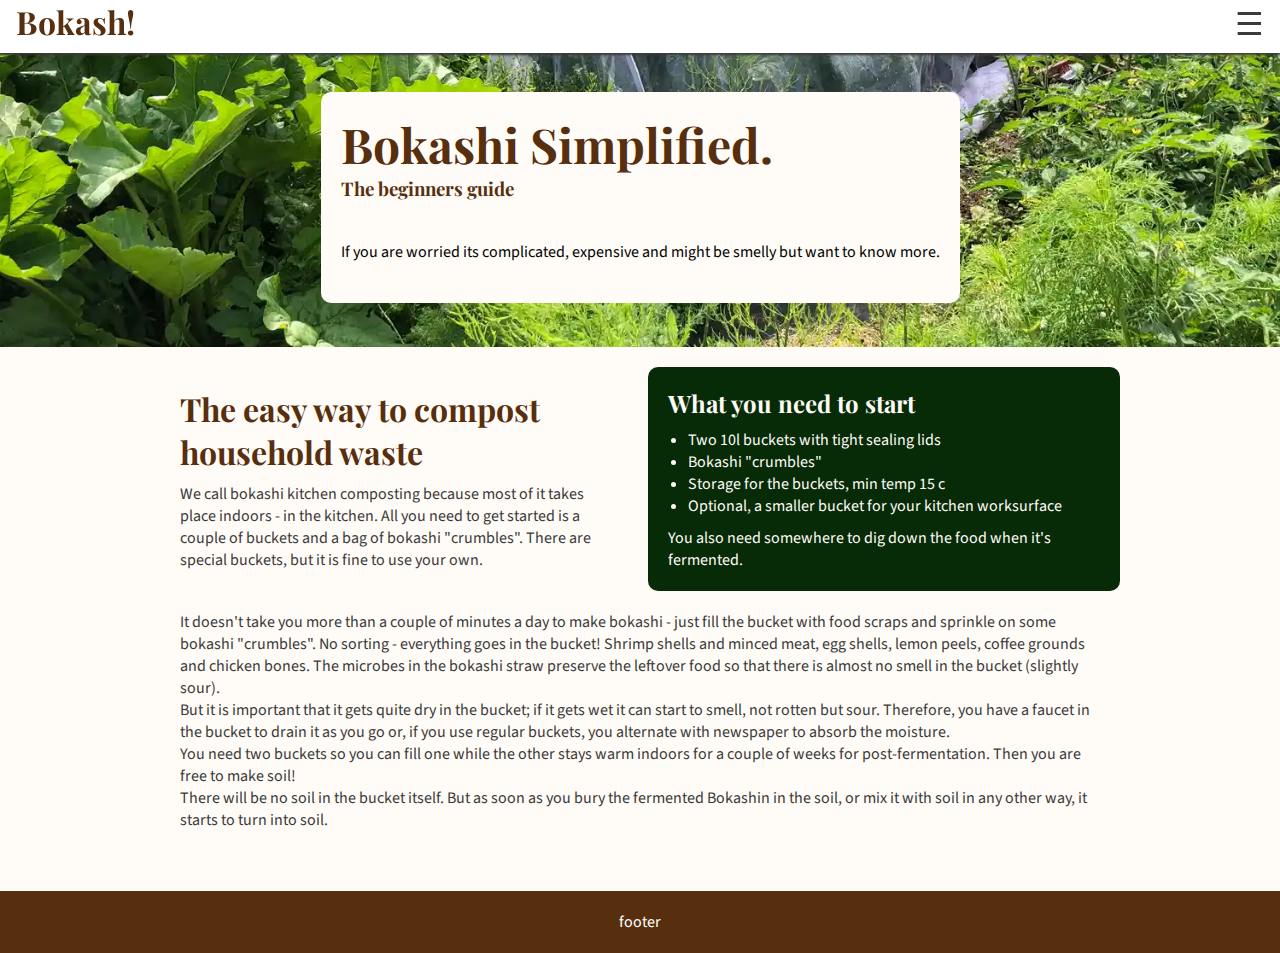
<file: index.html>
<!DOCTYPE html>
<html lang="en">
<head>
    <meta charset="UTF-8">
    <meta name="viewport" content="width=device-width, initial-scale=1.0">
    <title>Bokashi</title>
    <link rel="stylesheet" href="assets/css/style.css">
</head>
<body>
    <!-- Header section -->
    <header>
        <a href="index.html">
            <h1 id="logo">Bokash!</h1>
        </a>
        <input type="checkbox" id="nav-toggle" name="nav-toggle">
        <label for="nav-toggle" class="nav-toggle-label">&#9776;</label>
        <nav>
            <ul id="menu">
                <li><a href="index.html" class="active">Home</a></li>
                <li><a href="guide.html">Guide</a></li>
                <li><a href="contact.html">Contact</a></li>
            </ul>
        </nav>
    </header>
    <!-- Main content -->
    <main>
        <!-- Hero -->
        <section id="hero">                   
            <div class="hero-text">
                <a href="#intro-bokashi">  
                   <h1>Bokashi Simplified.</h1>
                   <h3>The beginners guide</h3>
                   <p>If you are worried its complicated, expensive and might be smelly but want to know more.</p>
                </a>
            </div>
              
        </section>
        <!-- Why Bokashi -->
        <section id="intro-bokashi">
            <div class="intro-flex">
                <div id="intro">
                    <h1>The easy way to compost household waste</h1>
                    <!-- temp place holder text -->
                    <p>We call bokashi kitchen composting because most of it takes place indoors - in the kitchen. All you need to get started is a couple of buckets and a bag of bokashi "crumbles". There are special buckets, but it is fine to use your own.</p>
                </div>

                <div id="green-box">
                    <h2>What you need to start</h2>
                    <ul>
                        <li>Two 10l buckets with tight sealing lids</li>
                        <li>Bokashi "crumbles"</li>
                        <li>Storage for the buckets, min temp 15 c</li>
                        <li>Optional, a smaller bucket for your kitchen worksurface</li>
                    </ul>
                    <p>You also need somewhere to dig down the food when it's fermented.</p>
                </div>
            </div>

            <div class="text">
                <p>It doesn't take you more than a couple of minutes a day to make bokashi - just fill the bucket with food scraps and sprinkle on some bokashi "crumbles". No sorting - everything goes in the bucket! Shrimp shells and minced meat, egg shells, lemon peels, coffee grounds and chicken bones. The microbes in the bokashi straw preserve the leftover food so that there is almost no smell in the bucket (slightly sour).</p>
                <p>But it is important that it gets quite dry in the bucket; if it gets wet it can start to smell, not rotten but sour. Therefore, you have a faucet in the bucket to drain it as you go or, if you use regular buckets, you alternate with newspaper to absorb the moisture.</p>
                <p>You need two buckets so you can fill one while the other stays warm indoors for a couple of weeks for post-fermentation. Then you are free to make soil!</p>

                <p>There will be no soil in the bucket itself. But as soon as you bury the fermented Bokashin in the soil, or mix it with soil in any other way, it starts to turn into soil.</p>
            </div>
        </section>
    </main>
    <footer>
        <section id="social-networks">
            footer
        </section>
    </footer>

</body>
</html>
</file>
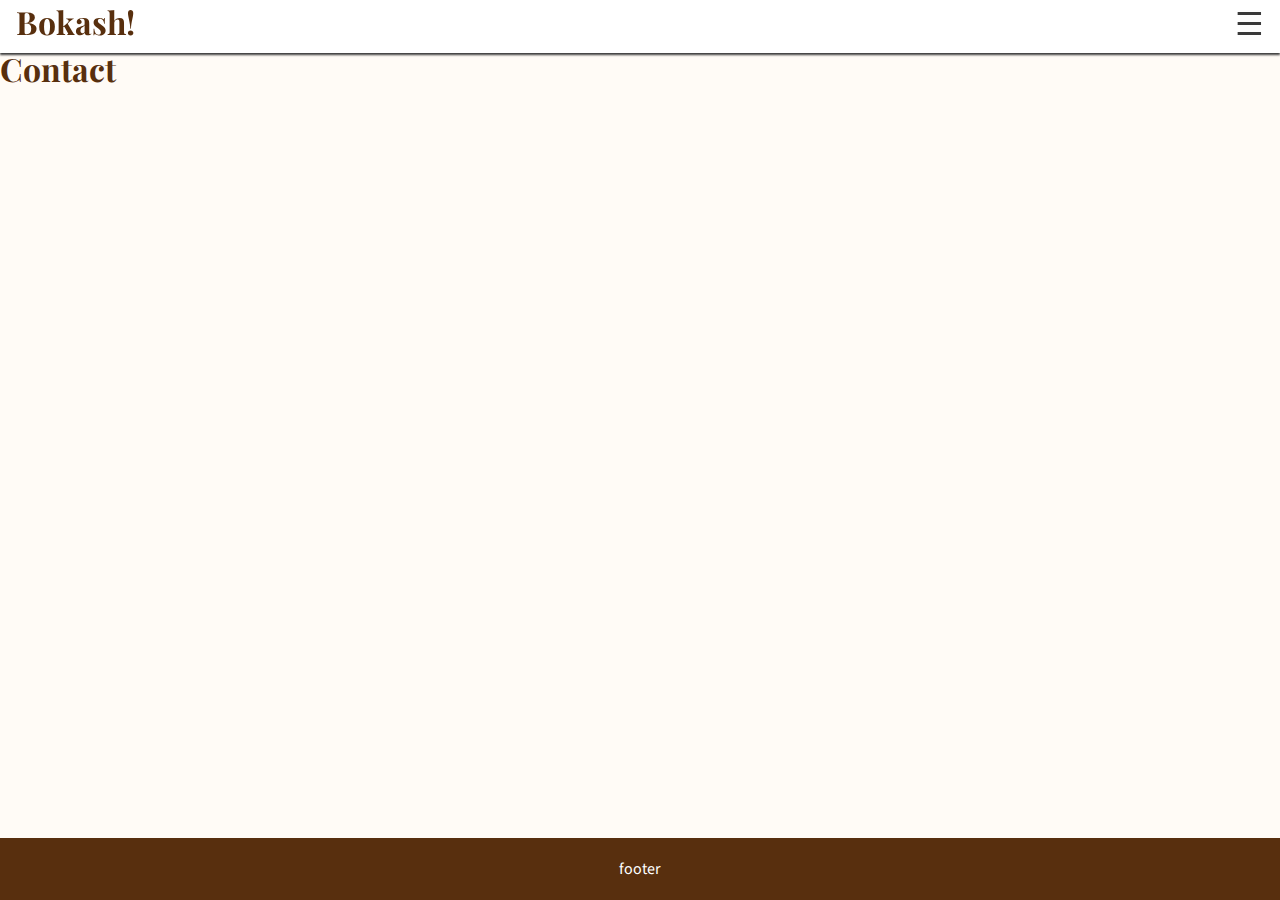
<file: contact.html>
<!DOCTYPE html>
<html lang="en">
<head>
    <meta charset="UTF-8">
    <meta name="viewport" content="width=device-width, initial-scale=1.0">
    <title>Bokashi</title>
    <link rel="stylesheet" href="assets/css/style.css">
</head>
<body>
    <!-- Header section -->
    <header>
        <a href="index.html">
            <h1 id="logo">Bokash!</h1>
        </a>
        <input type="checkbox" id="nav-toggle" name="nav-toggle">
        <label for="nav-toggle" class="nav-toggle-label">&#9776;</label>
        <nav>
            <ul id="menu">
                <li><a href="index.html">Home</a></li>
                <li><a href="guide.html">Guide</a></li>
                <li><a href="contact.html" class="active">Contact</a></li>
            </ul>
        </nav>
    </header>
    <!-- Main content -->
    <main>
       <section> <h1>Contact</h1>
       </section>
    </main>
    <footer>
        <section id="social-networks">
            footer
        </section>
    </footer>

</body>
</html>
</file>
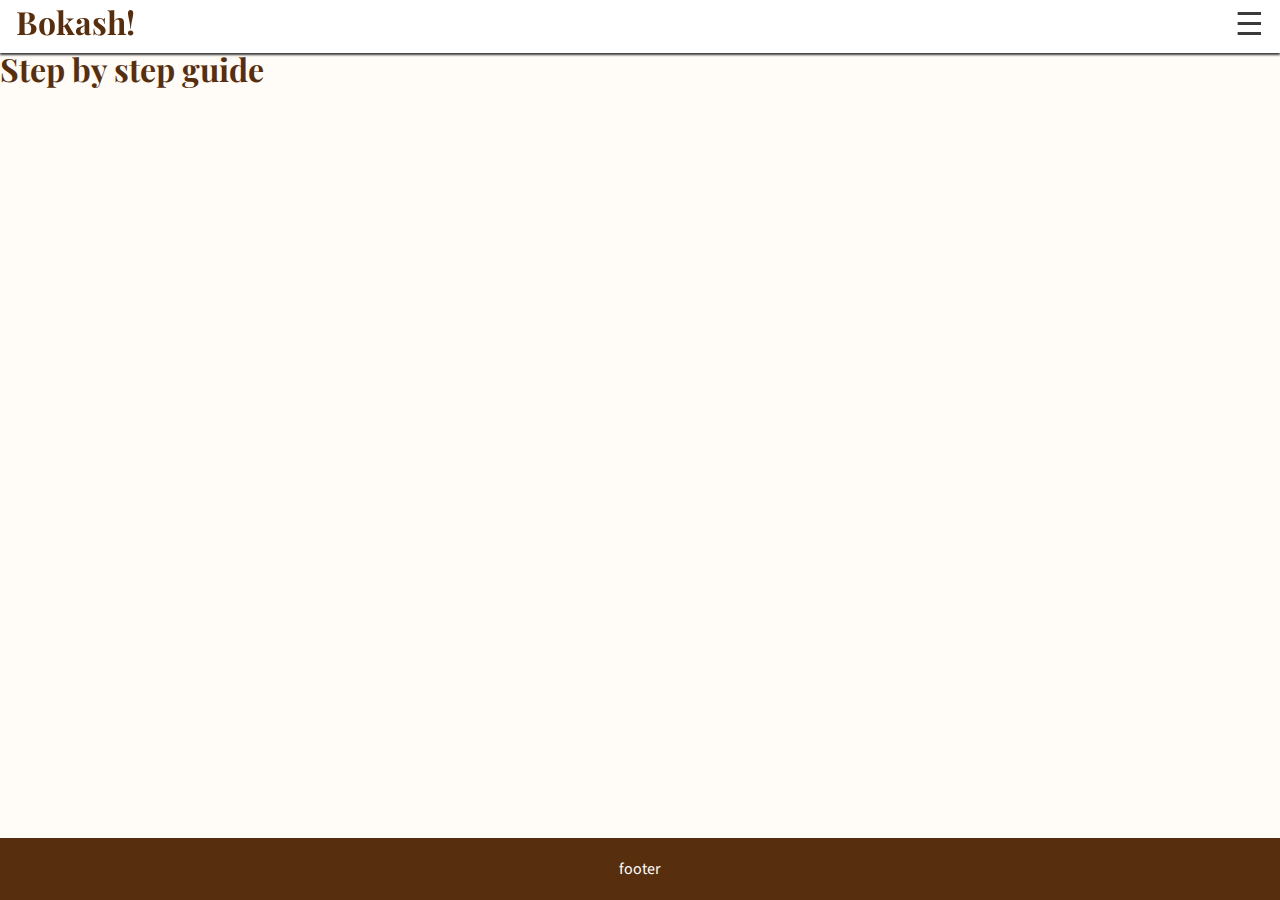
<file: guide.html>
<!DOCTYPE html>
<html lang="en">
<head>
    <meta charset="UTF-8">
    <meta name="viewport" content="width=device-width, initial-scale=1.0">
    <title>Bokashi</title>
    <link rel="stylesheet" href="assets/css/style.css">
</head>
<body>
    <!-- Header section -->
    <header>
        <a href="index.html">
            <h1 id="logo">Bokash!</h1>
        </a>
        <input type="checkbox" id="nav-toggle" name="nav-toggle">
        <label for="nav-toggle" class="nav-toggle-label">&#9776;</label>
        <nav>
            <ul id="menu">
                <li><a href="index.html">Home</a></li>
                <li><a href="guide.html" class="active">Guide</a></li>
                <li><a href="contact.html">Contact</a></li>
            </ul>
        </nav>
    </header>
    <!-- Main content -->
    <main>
        <section><h1>Step by step guide</h1>
        </section>
    </main>
    <footer>
        <section id="social-networks">
            footer
        </section>
    </footer>

</body>
</html>
</file>
<file: assets/css/style.css>
@import url('https://fonts.googleapis.com/css2?family=Playfair+Display:ital,wght@0,400..900;1,400..900&family=Source+Sans+3:ital,wght@0,200..900;1,200..900&display=swap');

/* Remove all default padding and margin */
* {
    padding:0;
    margin: 0;
    box-sizing: border-box;
}

/* General stying */
body {
    min-height: 100vh;
    display: flex;
    flex-direction: column;

    /* Generic project styles*/
    color: #3a3a3a;
    font-family: "Source Sans 3", sans-serif;
    font-style: normal;
    /* font-family: 'lato', sans-serif; */
}
h1, h2, h3 {
    font-family: "Playfair Display", serif;
    /* font-optical-sizing: auto;
    font-weight: <weight>; */
    font-style: normal;
    color: #582f0e;
    padding-bottom: 10px;
}

/* header */
header {
    background-color: #ffffff;
    padding: 0 1rem;
    position: fixed;
    z-index: 99;
    width: 100%;
    box-shadow: 0 2px 2px #3a3a3a;
    display: flex;
    justify-content: space-between;
    align-items: baseline;
}
header a {
    text-decoration: none;
    color: #3a3a3a;
}
#logo h1 {
    padding-top: 10px;
}
/* navigation bar */
/* Navbar with dropdown toggle */
#menu {
    padding: 0;
    letter-spacing: 4px;
    list-style-type: none;
}
#menu > li {
    margin-bottom: 0.5em;
    
}
.active {
    /* border-bottom: 1px solid #3a3a3a; */
    text-decoration: underline;
    text-decoration-style: dashed;
}
nav {
    position: absolute;
    background-color: #ffffff;
    width: 100%;
    left: 0;
    padding: 0 1rem;
    box-shadow: 0 2px 2px #3a3a3a;
    display: none;
    top: 100%;
}
/* Nav toggle */
#nav-toggle:checked~nav {
    display: block;
}
#nav-toggle {
    display: none;
}

.nav-toggle-label {
    font-size: 2rem;
}

/* main */
main {
    /* make main element fill all surplus space to push footer down */
    flex: 1 0 auto;
    /* Add margin at the top to prevent content from being covered by the header */
    margin-top: 47px;
    /* Enable flex properties for child elements */
    display: flex;
    flex-direction: column;
    background-color: #fffbf6;
    padding-bottom: 20px;
}
.text{
    padding: 20px;
}
/* hero */

#hero {
    height: 90vh;
    width: 100%;
    background: url(../img/rhubarb-cabage.webp) no-repeat left bottom / cover;
    position: relative;
    display: flex;
    flex-direction: column;
    justify-content: center;
    align-items: center;
    }
.hero-text {
    position: absolute;
    /* top: 50%;
    left: 50%;
    transform: translate(-50%, -50%); */
    border-radius: 10px;
    background-color: rgba(255, 251, 246, 1);
     /* rgba(255, 255, 255, 0.85); */
    padding: 20px;
    margin: 0 20px;
}
.hero-text a {
    text-decoration: none;
    color: #000;
}
.hero-text h1 {
    font-size: 3rem;
    padding-bottom: 0px;
    /* color: #ffffff;
    background-color: rgba(0, 0, 0, 0.46); */
}
.hero-text p {
    padding: 30px 0 20px 0;
    font-size: 1rem;
}

#intro-bokashi {
   
   /*  height: 800px;  temp height */
    /* margin: 0 20px auto; */
    padding: 20px;
    
}
#intro {
    padding: 20px;
}

#green-box {
    background-color: rgb(7, 43, 7);
    color: #fffbf6;
    /* color: blanchedalmond;  */
    /* margin:  0 20px; */
    padding: 20px;
    border-radius: 10px;
}
#green-box h2 {
    color: #fffbf6;
    /* color: blanchedalmond;  */
}
#green-box ul {
    padding: 0 0 10px 20px;
}
/* Footer */
#social-networks {
    /* margin-top: 20px; */
    text-align: center;
    padding: 20px 0;
    display: flex;
    justify-content: space-evenly;
    list-style-type: none;
    background-color:  #582f0e; 
    color: #ffffff;
}

#social-networks i {
    font-size: 160%;
    padding: 5%;

}


@media screen and (min-width: 768px) {
   #hero {
    height: 50vh;
    max-height: 300px;
    width: 100%;
    background: url(../img/rhubarb-cabage.webp) no-repeat left bottom / cover;
    position: relative;
    display: flex;
    flex-direction: column;
    justify-content: center;
    align-items: center;
   }
   #intro-bokashi {
   
   /*  height: 800px;  temp height */
    /* margin: 0 20px auto; */
    max-width: 90%;
    margin: 0 auto;
    padding: 20px;
    
}
    .intro-flex {
        /* max-width: 90%;
        margin: 0 auto; */
        display: flex;
        gap: 1rem;
    }
    #intro {
        
        flex: 1;
    }
    #green-box {
        flex: 1;
    }
   
}
@media screen and (min-width: 992px){
    #intro-bokashi {
   
   /*  height: 800px;  temp height */
    /* margin: 0 20px auto; */
    max-width: 90%;
    max-width: 1000px;
    margin: 0 auto;
    padding: 20px;
    
}
    /* .intro-flex {
        width: 80%;
        max-width: 1000px;
        
    } */
}
</file>
